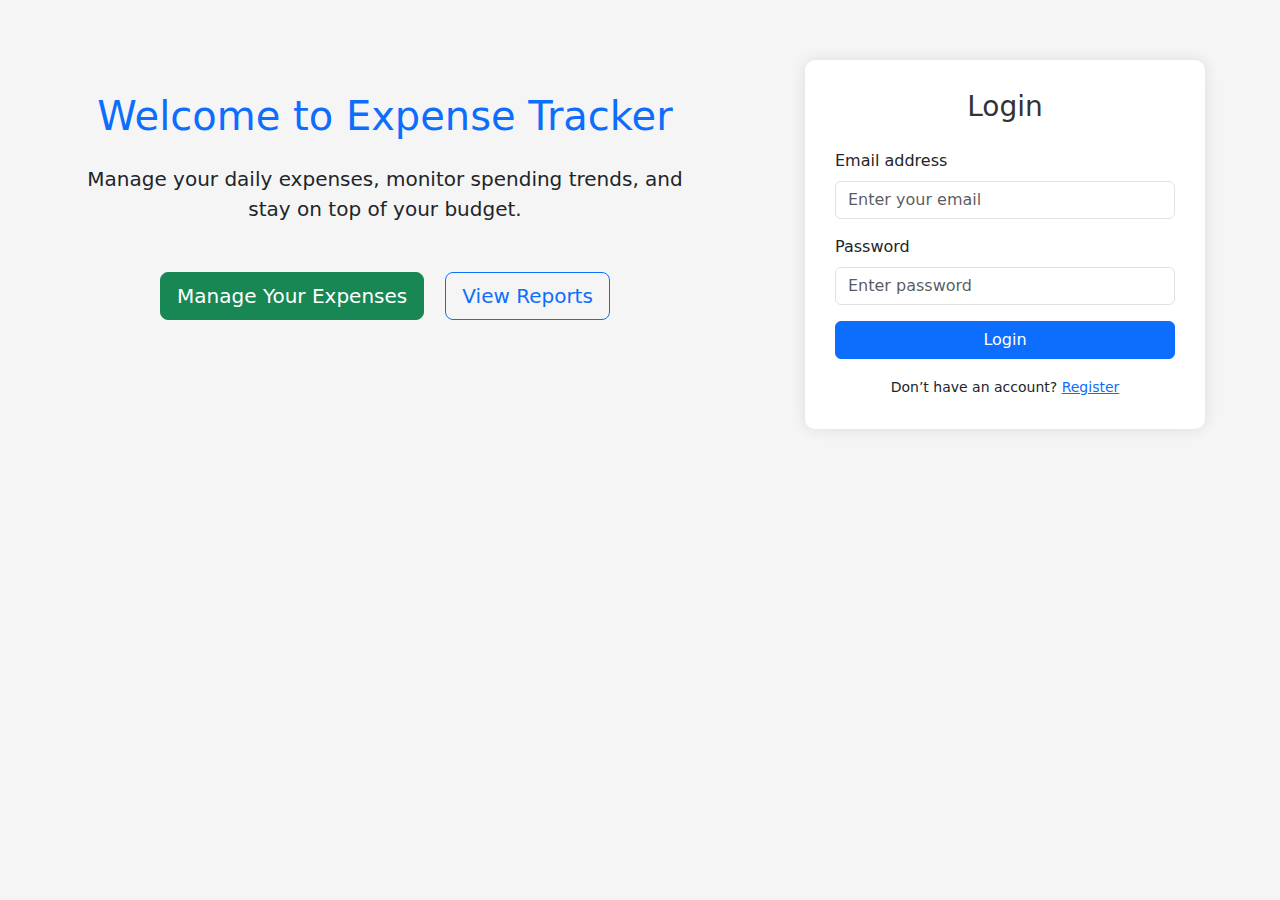
<file: springapp/target/classes/templates/index.html>
<!DOCTYPE html>
<html xmlns:th="http://www.thymeleaf.org">
<head>
  <meta charset="UTF-8" />
  <meta name="viewport" content="width=device-width, initial-scale=1.0" />
  <title>Expense Tracker | Home</title>

  <!-- Bootstrap CSS -->
  <link
    href="https://cdn.jsdelivr.net/npm/bootstrap@5.3.3/dist/css/bootstrap.min.css"
    rel="stylesheet"
    integrity="sha384-QWTKZyjpPEjISv5WaRU9OFeRpok6YctnYmDr5pNlyT2bRjXh0JMhjY6hW+ALEwIH"
    crossorigin="anonymous"
  />
</head>
<style>
    .stick{
        position: fixed !important;
        bottom: 0;
        width: 100%;
    }
     body {
            background-color: #f5f5f5;
        }
        .login-container {
            max-width: 400px;
            margin: 80px auto;
            padding: 30px;
            background: white;
            border-radius: 10px;
            box-shadow: 0 0 15px rgba(0,0,0,0.1);
        }
        h3 {
            text-align: center;
            margin-bottom: 25px;
            color: #333;
        }
        .main-div {
            width: 100%;
            padding: 20px;
            margin-top: 30px;
            /* min-height: calc(100vh - 70px);  */
            display: flex;
            justify-items: center;
            vertical-align: middle;
        }

        .right-div{
          width: 50%;

        }

        .left-div {
          width: 50%;
        }
 </style> 
<body>

  <!-- Include header fragment -->
  <div th:replace="fragments/header :: header"></div>

  <div class="container-fluid mt-4 main-div">
          <!-- Main Content -->
        <div class="container text-center mt-5 right-div ">
          <h1 class="text-primary mb-4">Welcome to Expense Tracker</h1>
          <p class="lead mt-3">
            Manage your daily expenses, monitor spending trends, and stay on top of your budget.
          </p>

          <div class="mt-5">
            <a href="manageExpenses" class="btn btn-success btn-lg me-3">Manage Your Expenses</a>
            <a href="#" class="btn btn-outline-primary btn-lg">View Reports</a>
          </div>
        </div>


          
      <div class="login-container left-div mt-3" >
          <h3>Login</h3>
          <form th:action="@{/login}" method="post">
              <div class="mb-3">
                  <label for="email" class="form-label">Email address</label>
                  <input type="email" class="form-control" id="email" name="email"
                        placeholder="Enter your email" required />
              </div>

              <div class="mb-3">
                  <label for="pwd" class="form-label">Password</label>
                  <input type="password" class="form-control" id="pwd"
                        name="pwd" placeholder="Enter password" required />
              </div>

              <div class="d-grid">
                  <button type="submit" class="btn btn-primary">Login</button>
              </div>

              <div class="text-center mt-3">
                  <small>Don’t have an account? <a href="#">Register</a></small>
              </div>
          </form>
      </div>
  </div>
 
  <div th:replace="fragments/footer :: footer"></div>

  <!-- Bootstrap JS -->
  <script
    src="https://cdn.jsdelivr.net/npm/bootstrap@5.3.3/dist/js/bootstrap.bundle.min.js"
    integrity="sha384-YvpcrYf0tY3lHB60NNkmXc5s9fDVZLESaAA55NDzOxhy9GkcIdslK1eN7N6jIeHz"
    crossorigin="anonymous"
  ></script>
</body>
</html>
</file>
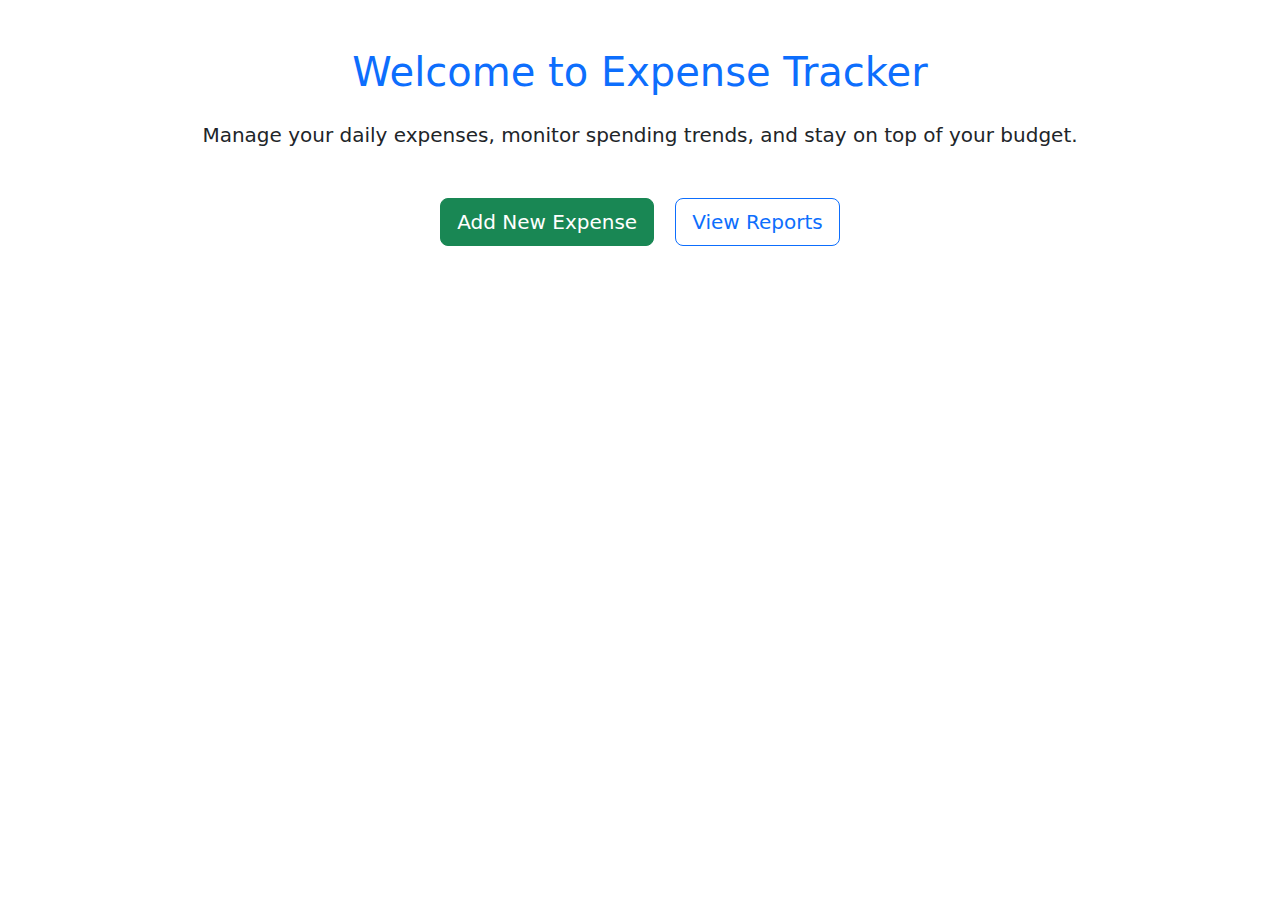
<file: springapp/src/main/resources/templates/index.html>
<!DOCTYPE html>
<html xmlns:th="http://www.thymeleaf.org">
<head>
  <meta charset="UTF-8" />
  <meta name="viewport" content="width=device-width, initial-scale=1.0" />
  <title>Expense Tracker | Home</title>

  <!-- Bootstrap CSS -->
  <link
    href="https://cdn.jsdelivr.net/npm/bootstrap@5.3.3/dist/css/bootstrap.min.css"
    rel="stylesheet"
    integrity="sha384-QWTKZyjpPEjISv5WaRU9OFeRpok6YctnYmDr5pNlyT2bRjXh0JMhjY6hW+ALEwIH"
    crossorigin="anonymous"
  />
</head>
<style>
    .stick{
        position: fixed !important;
        bottom: 0;
        width: 100%;
    }
 </style> 
<body>

  <!-- Include header fragment -->
  <div th:replace="fragments/header :: header"></div>

  <!-- Main Content -->
  <div class="container text-center mt-5">
    <h1 class="text-primary mb-4">Welcome to Expense Tracker</h1>
    <p class="lead">
      Manage your daily expenses, monitor spending trends, and stay on top of your budget.
    </p>

    <div class="mt-5">
      <a href="#" class="btn btn-success btn-lg me-3">Add New Expense</a>
      <a href="#" class="btn btn-outline-primary btn-lg">View Reports</a>
    </div>
  </div>
  <div th:replace="fragments/footer :: footer"></div>

  <!-- Bootstrap JS -->
  <script
    src="https://cdn.jsdelivr.net/npm/bootstrap@5.3.3/dist/js/bootstrap.bundle.min.js"
    integrity="sha384-YvpcrYf0tY3lHB60NNkmXc5s9fDVZLESaAA55NDzOxhy9GkcIdslK1eN7N6jIeHz"
    crossorigin="anonymous"
  ></script>
</body>
</html>
</file>
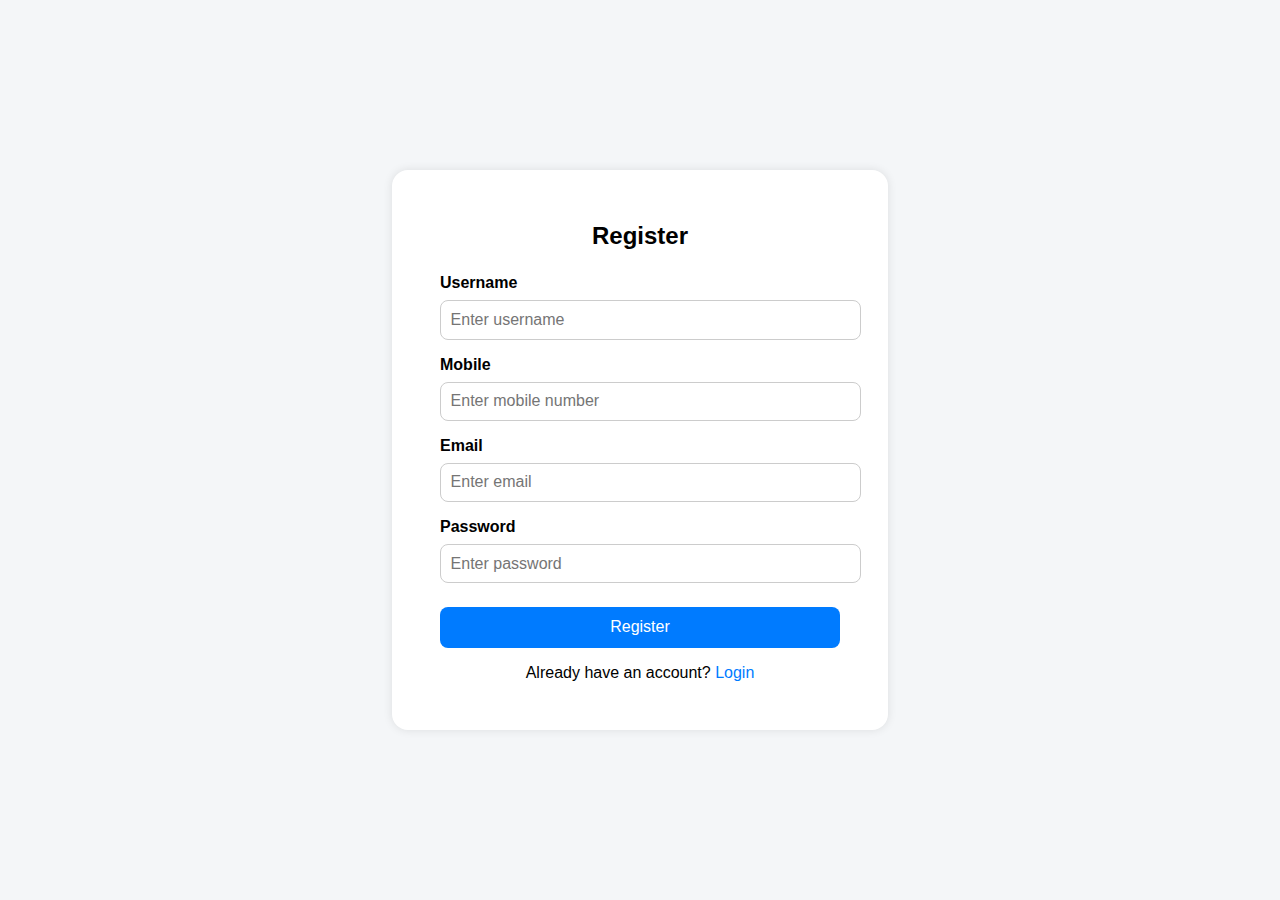
<file: springapp/target/classes/templates/registrationForm.html>
<!DOCTYPE html>
<html lang="en">
<head>
  <meta charset="UTF-8">
  <title>User Registration & Login</title>
  <meta name="viewport" content="width=device-width, initial-scale=1.0">
  <style>
    body {
      font-family: Arial, sans-serif;
      background: #f4f6f8;
      margin: 0;
      padding: 0;
      display: flex;
      align-items: center;
      justify-content: center;
      height: 100vh;
    }

    .container {
      background: white;
      padding: 2rem 3rem;
      border-radius: 1rem;
      box-shadow: 0 0 10px rgba(0, 0, 0, 0.1);
      width: 400px;
    }

    h2 {
      text-align: center;
      margin-bottom: 1.5rem;
    }

    .form-group {
      margin-bottom: 1rem;
    }

    label {
      display: block;
      margin-bottom: 0.5rem;
      font-weight: bold;
    }

    input {
      width: 100%;
      padding: 0.6rem;
      border-radius: 0.5rem;
      border: 1px solid #ccc;
      font-size: 1rem;
    }

    button {
      width: 100%;
      padding: 0.7rem;
      background: #007bff;
      color: white;
      font-size: 1rem;
      border: none;
      border-radius: 0.5rem;
      cursor: pointer;
      margin-top: 0.5rem;
    }

    button:hover {
      background: #0056b3;
    }

    .toggle {
      text-align: center;
      margin-top: 1rem;
    }

    .toggle a {
      color: #007bff;
      text-decoration: none;
      cursor: pointer;
    }

    .message {
      margin-top: 1rem;
      text-align: center;
      font-weight: bold;
    }

    .success {
      color: green;
    }

    .error {
      color: red;
    }
  </style>
</head>
<body>
<div class="container">
  <h2 id="form-title">Register</h2>

  <!-- Registration Form -->
  <form id="register-form">
    <div class="form-group">
      <label for="username">Username</label>
      <input type="text" id="username" placeholder="Enter username" required />
    </div>
     <div class="form-group">
      <label for="usermobile">Mobile</label>
      <input type="text" id="usermobile" maxlength="10" placeholder="Enter mobile number" required />
    </div>
    <div class="form-group">
      <label for="email">Email</label>
      <input type="email" id="email" placeholder="Enter email" required />
    </div>
    <div class="form-group">
      <label for="password">Password</label>
      <input type="password" id="password" placeholder="Enter password" required />
    </div>
    <button type="submit">Register</button>
  </form>

  <!-- Login Form -->
  <form id="login-form" style="display:none;">
    <div class="form-group">
      <label for="login-username">Username</label>
      <input type="text" id="login-username" name="u_mobile" placeholder="Enter username" required />
    </div>
    <div class="form-group">
      <label for="login-password">Password</label>
      <input type="password" id="login-password" name="u_password" placeholder="Enter password" required />
    </div>
    <button type="submit">Login</button>
  </form>

  <div class="toggle">
    <span id="toggle-text">Already have an account? <a id="toggle-link">Login</a></span>
  </div>

  <div id="message" class="message"></div>
</div>
<script src="https://code.jquery.com/jquery-3.7.1.min.js"></script>
<script>
  const registerForm = document.getElementById('register-form');
  const loginForm = document.getElementById('login-form');
  const formTitle = document.getElementById('form-title');
  const toggleText = document.getElementById('toggle-text');
  const toggleLink = document.getElementById('toggle-link');
  const messageDiv = document.getElementById('message');
  
  var jwtTocken=localStorage.getItem('jwtToken');
  alert(jwtTocken);

  // Switch between Register and Login forms
  toggleLink.addEventListener('click', () => {
    if (registerForm.style.display === 'none') {
      registerForm.style.display = 'block';
      loginForm.style.display = 'none';
      formTitle.textContent = 'Register';
      toggleText.innerHTML = 'Already have an account? <a id="toggle-link">Login</a>';
    } else {
      registerForm.style.display = 'none';
      loginForm.style.display = 'block';
      formTitle.textContent = 'Login';
      toggleText.innerHTML = 'Don’t have an account? <a id="toggle-link">Register</a>';
    }
  });

  // Helper: Show message
  function showMessage(msg, isSuccess = false) {
    messageDiv.textContent = msg;
    messageDiv.className = 'message ' + (isSuccess ? 'success' : 'error');
  }

  // Handle Registration Submit
  registerForm.addEventListener('submit', async (e) => {
    e.preventDefault();
    const data = {
      username: document.getElementById('username').value,
      usermobile:document.getElementById('usermobile').value,
      email: document.getElementById('email').value,
      password: document.getElementById('password').value
    };
    try {
      const response = await fetch('/api/auth/register', {
        method: 'POST',
        headers: { 'Content-Type': 'application/json' },
        body: JSON.stringify(data)
      });
      const text = await response.text();
      showMessage(text, response.ok);
    } catch (err) {
      showMessage('Error: ' + err.message);
    }
  });

  // Handle Login Submit
    
    // ✅ CRITICAL: This is the desired AJAX/JS login handler
    loginForm.addEventListener('submit', (e) => {
        e.preventDefault(); // Stop standard form submission
        
        // Collect data based on input IDs
        const data = {
            // Map HTML input value to DTO field name (e.g., 'mobile')
            mobile: document.getElementById('login-username').value, 
            password: document.getElementById('login-password').value
        };
        
        $.ajax({
         url:'/api/auth/login', 
                method: 'POST',
               contentType: 'application/json',
                data: JSON.stringify(data),
                success:function(response)
                {
          const token = response.token; 
                
                if (token) {
                    // 1. Store the token securely
                    localStorage.setItem('jwtToken', token);
                    
                    showMessage('Login successful! Redirecting...', true);
                    
                    // 2. Redirect the browser
                    window.location.href = '/manageExpenses'; 
                } else {
                     // Handle case where status is 200 but response structure is unexpected
                     showMessage('Login failed. Server response missing token.', false);
                }
            },
            error: function(xhr, status, error) {
                // jQuery error fires if the HTTP status is outside 200-299 (like 400 or 401)
                const errorText = xhr.responseText; // Get the error message from the response body
                showMessage(errorText || 'Login failed. Invalid credentials.', false);
          }
        });
        
    });
</script>
</body>
</html>
</file>
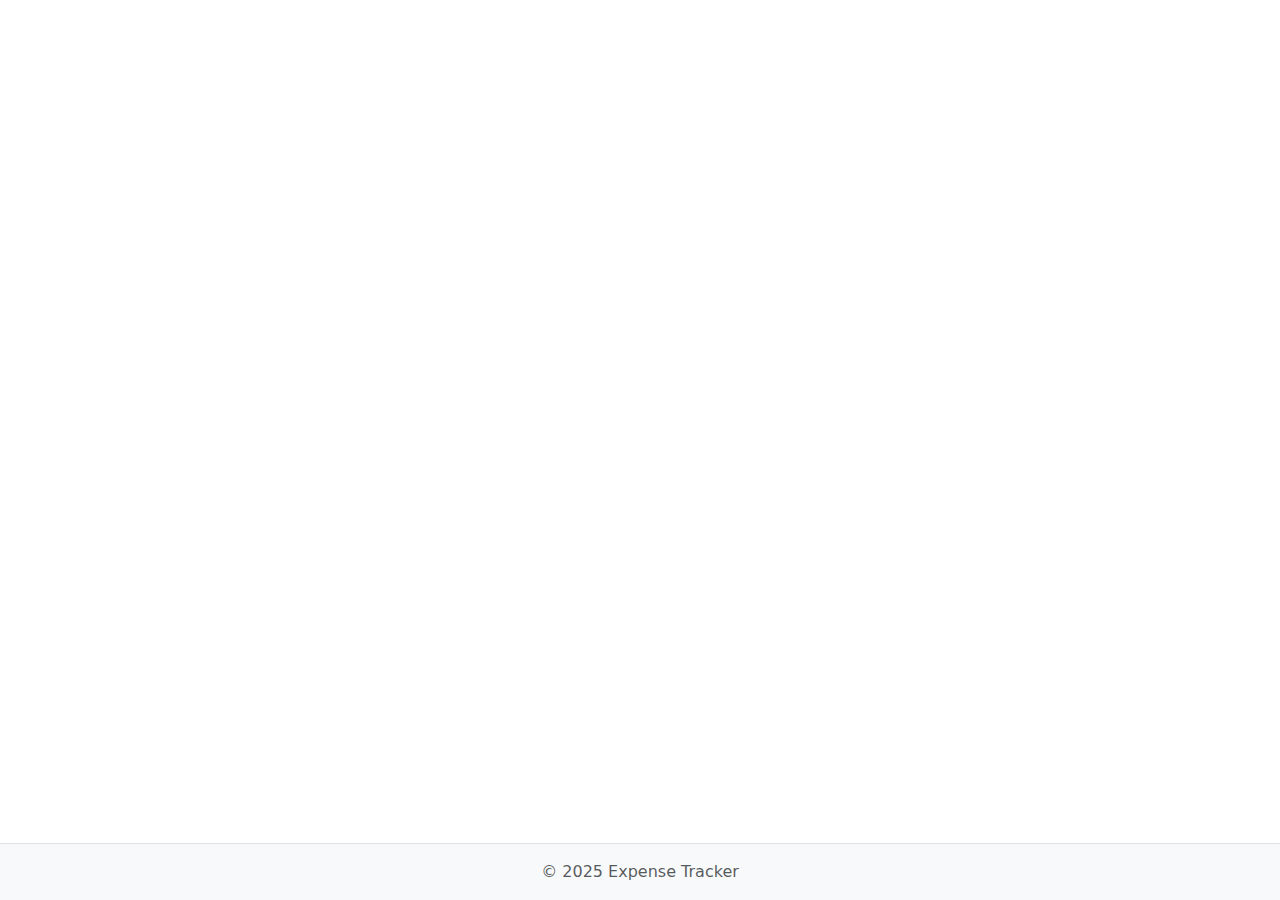
<file: springapp/target/classes/templates/fragments/footer.html>
<!DOCTYPE html>
<html xmlns:th="http://www.thymeleaf.org">
<head>
    <meta charset="UTF-8">
</head>
<style>
     .stick{
        position: fixed !important;
        bottom: 0;
        width: 100%;
    }
    
</style>
<body>
    <!-- Bootstrap CSS -->
    <link
      href="https://cdn.jsdelivr.net/npm/bootstrap@5.3.3/dist/css/bootstrap.min.css"
      rel="stylesheet"
      crossorigin="anonymous"
    />
   <link rel="stylesheet" th:href="@{/css/custom.css}" /><footer class="text-center mt-5 py-3 bg-light border-top stick">
    <p class="mb-0 text-muted">
      © 2025 Expense Tracker
    </p>
  </footer>
</body>
</html>
</file>
